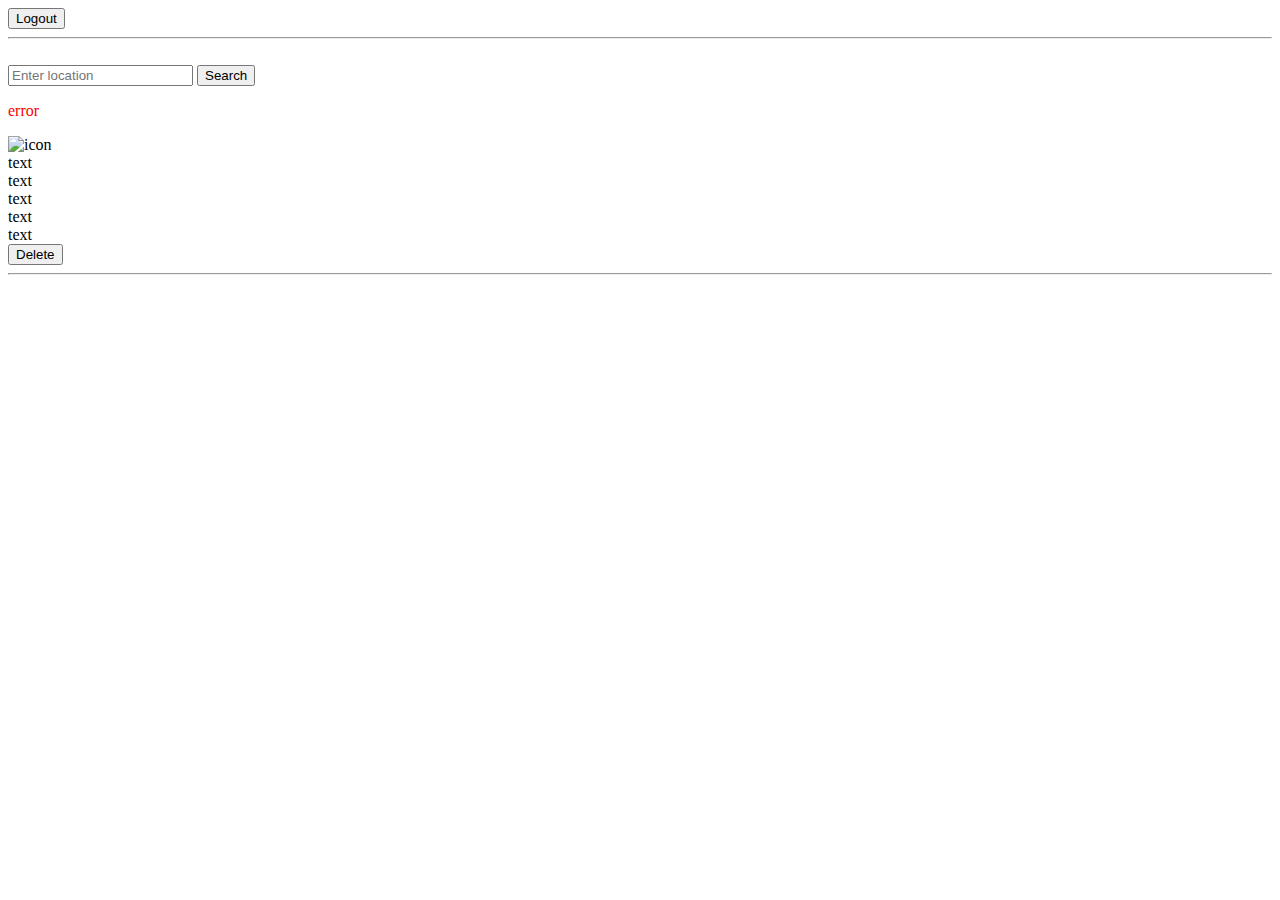
<file: src/main/resources/templates/index.html>
<!DOCTYPE html>
<html lang="en" xmlns:th="http://www.thymeleaf.org">
<head>
    <meta charset="UTF-8">
    <title>Title</title>
</head>
<body>
<div th:if="${username}">
    <span th:text="${username}"></span>
</div>
<form th:action="@{/logout}" method="post">
    <input type="submit" value="Logout">
</form>
<hr>
<br>
<form action="/search" method="get">
    <label for="search">
        <input id="search" type="text" name="location" placeholder="Enter location" required>
    </label>

    <input type="submit" value="Search">

    <div th:if="${error}" style="color: red">
        <p th:text="${error}">error</p>
    </div>
</form>

<div th:each="location : ${locations}">
    <img th:src="@{https://openweathermap.org/img/wn/{icon}.png(icon=${location.getIcon()})}" alt="icon">
    <br>
    <span th:text="${location.getIcon()}">text</span>
    <br>
    <span th:text="${location.getTemperature()}">text</span>
    <br>
    <span th:text="${location.getName()} + ', ' + ${location.getState()}">text</span>
    <br>
    <span th:text="'Feels like ' + ${location.getFeelsLike()} + '. ' + ${location.getDescription()}">text</span>
    <br>
    <span th:text="'Humidity: ' + ${location.getHumidity()}">text</span>

    <form th:action="@{/delete-location/{id}(id=${location.getId()})}" th:method="delete">
        <input type="submit" value="Delete">
    </form>

    <hr>
</div>
</body>
</html>
</file>
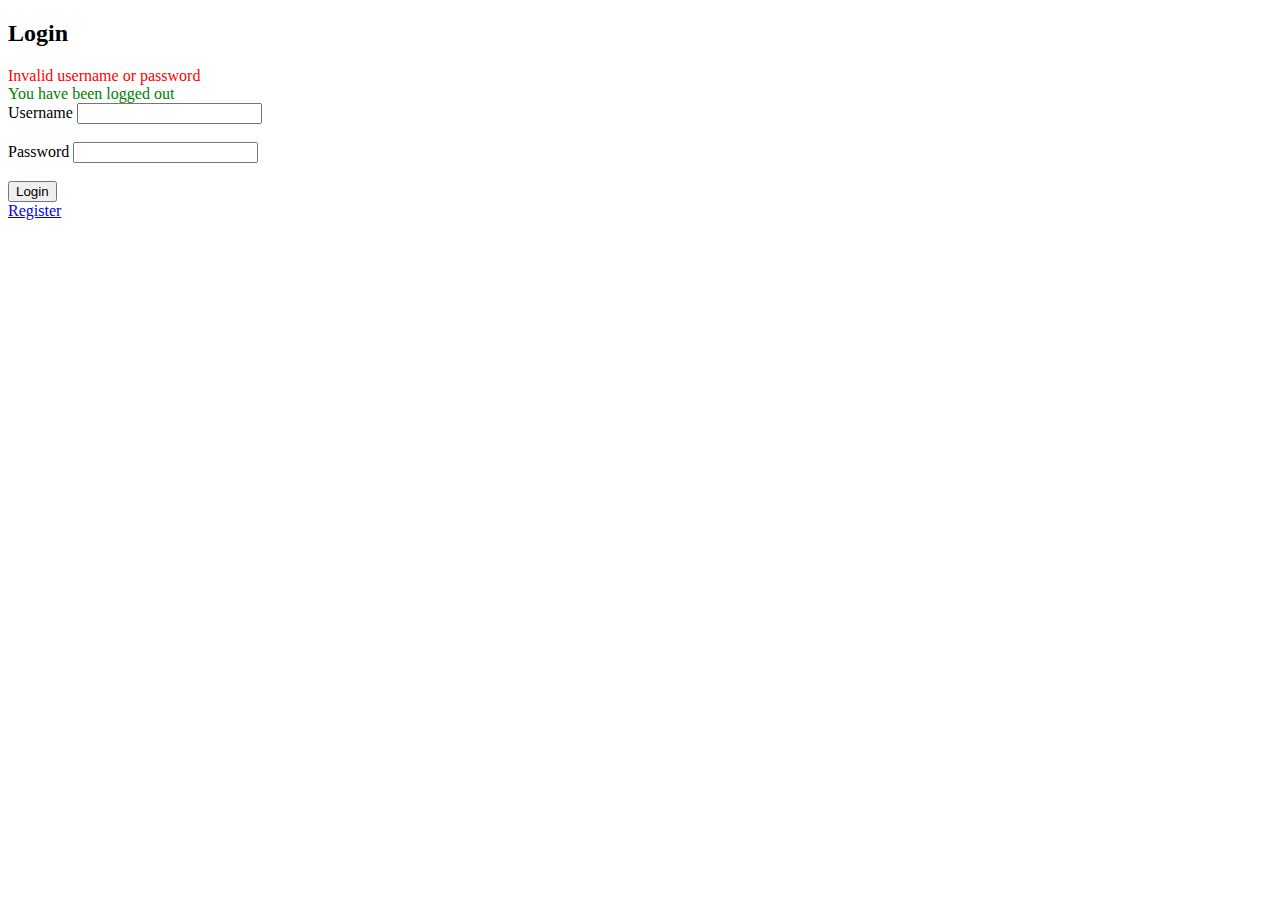
<file: src/main/resources/templates/login.html>
<!DOCTYPE html>
<html lang="en" xmlns:th="http://www.thymeleaf.org">
<head>
    <meta charset="UTF-8">
    <title>Login</title>
</head>
<body>
<h2>Login</h2>
<div th:if="${param.error}" style="color: red;">Invalid username or password</div>
<div th:if="${param.logout}" style="color: green;">You have been logged out</div>

<form th:action="@{/login}" method="post">
    <label for="username">Username
        <input id="username" type="email" name="username">
    </label><br><br>
    <label for="password">Password
        <input id="password" type="password" name="password">
    </label><br><br>

    <input type="submit" value="Login">
</form>

<a href="/registration">Register</a>
</body>
</html>
</file>
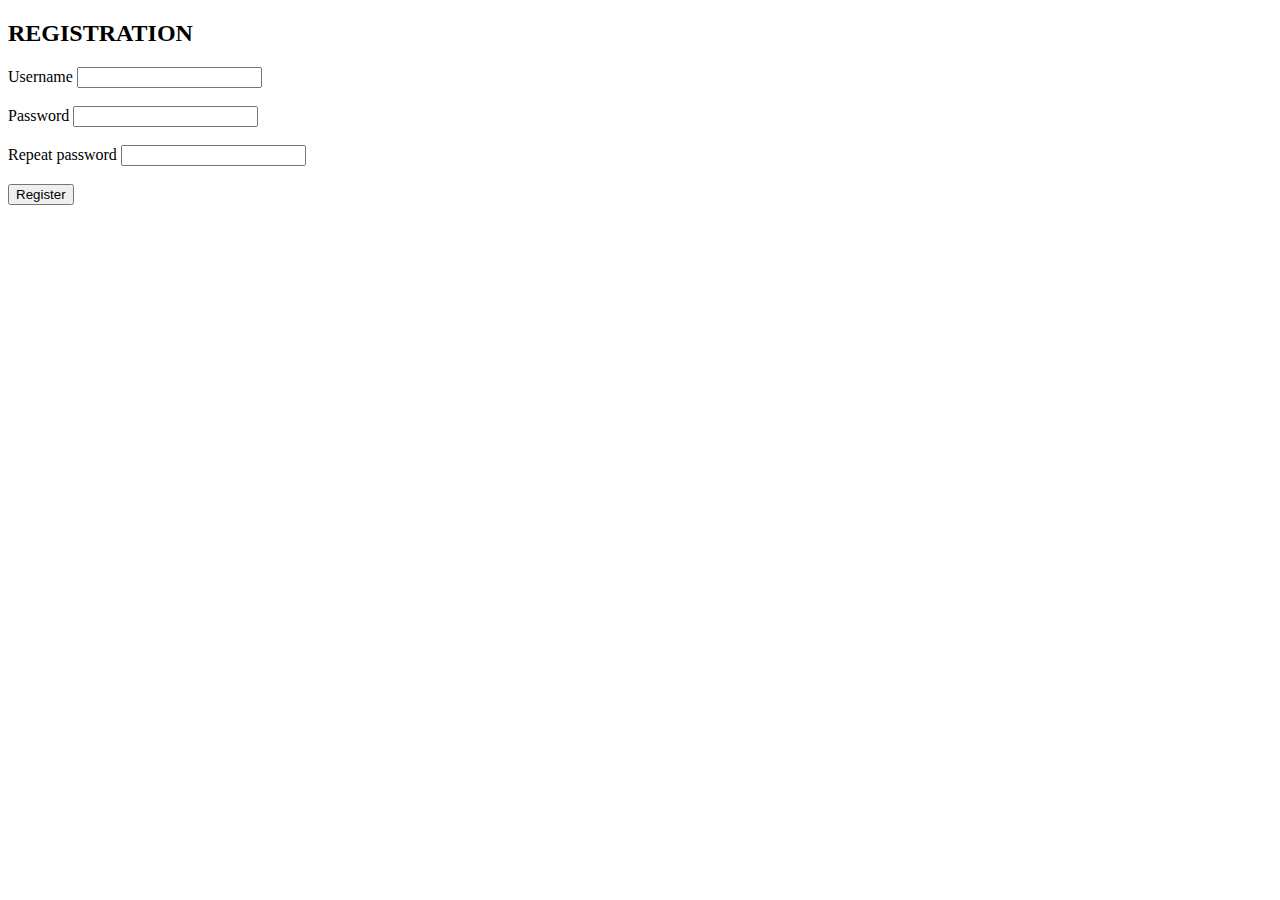
<file: src/main/resources/templates/registration.html>
<!DOCTYPE html>
<html lang="en" xmlns:th="http://www.thymeleaf.org">
<head>
    <meta charset="UTF-8">
    <title>Registration</title>
</head>
<body>
<h2>REGISTRATION</h2>
<form th:action="@{/registration}" method="post" th:object="${user}">
    <label for="username">Username
        <input id="username" type="email" th:field="*{username}">
        <span th:if="${#fields.hasErrors('username')}" th:errors="*{username}" style="color: red;"></span>
    </label><br><br>
    <label for="password">Password
        <input id="password" type="password" th:field="*{password}">
        <span th:if="${#fields.hasErrors('password')}" th:errors="*{password}" style="color: red;"></span>
    </label><br><br>
    <label for="repeat_password">Repeat password
        <input id="repeat_password" type="password" th:field="*{repeatPassword}">
        <span th:if="${#fields.hasErrors('repeatPassword')}" th:errors="*{repeatPassword}" style="color: red;"></span>
    </label><br><br>
    <input type="submit" value="Register">
</form>
</body>
</html>
</file>
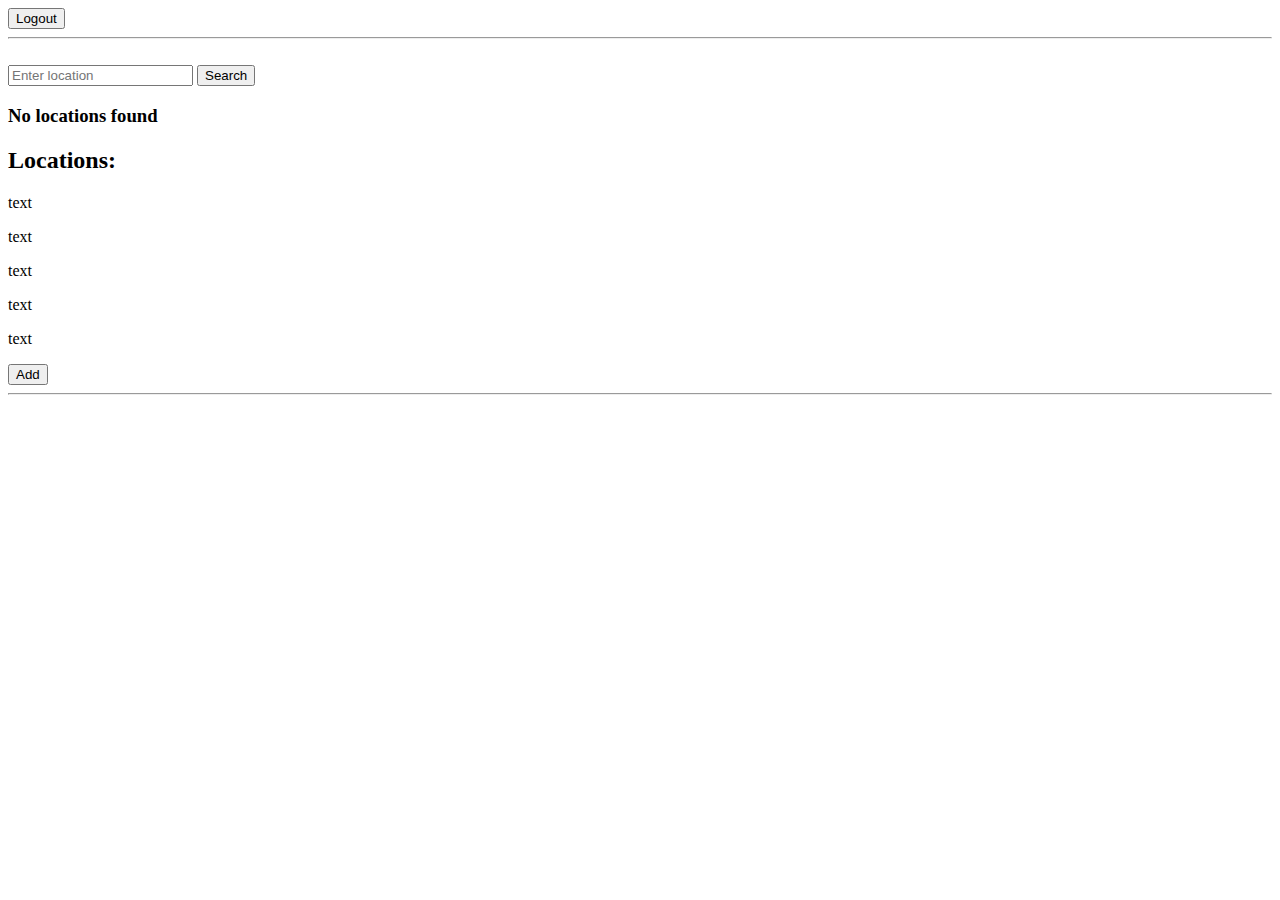
<file: src/main/resources/templates/search-result.html>
<!DOCTYPE html>
<html lang="en" xmlns:th="http://www.thymeleaf.org">
<head>
    <meta charset="UTF-8">
    <title>Title</title>
</head>
<body>
<div th:if="${username}">
    <span th:text="${username}"></span>
</div>
<form th:action="@{/logout}" method="post">
    <input type="submit" value="Logout">
</form>
<hr>
<br>
<form action="/search" method="get">
    <label for="search">
        <input id="search" type="text" name="location" placeholder="Enter location" required>
    </label>

    <input type="submit" value="Search">
</form>

<div th:if="${locations.isEmpty()}">
    <h3>No locations found</h3>
</div>
<div th:unless="${locations.isEmpty()}">
    <h2>Locations:</h2>
    <div th:each="location : ${locations}">
        <p th:text="${location.getName()}">text</p>
        <p th:text="'Latitude: ' + ${location.getLatitude()}">text</p>
        <p th:text="'Longitude: ' + ${location.getLongitude()}">text</p>
        <p th:text="'Coutry: ' + ${location.getCountry()}">text</p>
        <p th:text="'State: ' + ${location.getState()}">text</p>

        <form th:action="@{/add-location}" method="post">
            <input type="hidden" name="latitude" th:value="${location.getLatitude()}">
            <input type="hidden" name="longitude" th:value="${location.getLongitude()}">

            <input type="submit" value="Add">
        </form>

        <hr>
    </div>
</div>
</body>
</html>
</file>
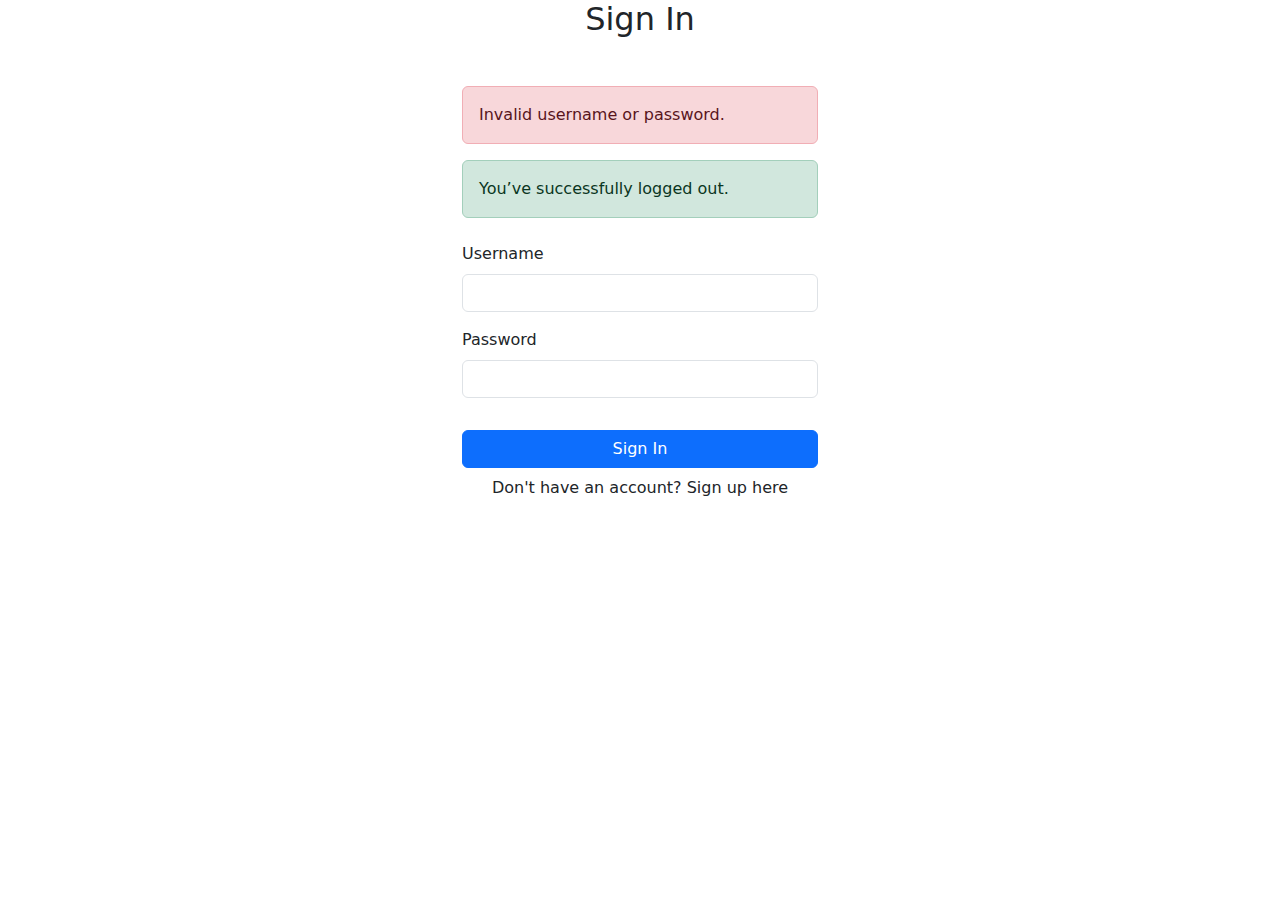
<file: src/main/resources/templates/sign-in.html>
<!DOCTYPE html>
<html lang="en" xmlns:th="http://www.thymeleaf.org">
<head>
    <meta charset="UTF-8">
    <title>Weather Viewer – Sign In</title>

    <link href="https://cdn.jsdelivr.net/npm/bootstrap@5.3.0/dist/css/bootstrap.min.css" rel="stylesheet">
    <link rel="stylesheet" th:href="@{/style.css}">
</head>
<body>

<div class="container">
    <div class="row justify-content-center">
        <div class="col-6">
            <div class="weather-logo"></div>
        </div>
    </div>

    <h2 class="text-center mb-5">Sign In</h2>

    <div class="row justify-content-center">
        <div class="col-12 col-lg-4 col-md-6 col-sm-12">

            <!-- Сообщения об ошибках -->
            <div th:if="${param.error}" class="alert alert-danger" role="alert">
                Invalid username or password.
            </div>
            <div th:if="${param.logout}" class="alert alert-success" role="alert">
                You’ve successfully logged out.
            </div>

            <form th:action="@{/sign-in}" method="post" class="mt-4">
                <div class="mb-3">
                    <label for="username" class="form-label">Username</label>

                    <input type="text"
                           class="form-control"
                           id="username"
                           name="username"
                           required>
                </div>
                <div class="mb-3">
                    <label for="password" class="form-label">Password</label>
                    <input type="password"
                           class="form-control"
                           id="password"
                           name="password"
                           required>
                </div>

                <button type="submit" class="btn btn-primary w-100 mt-3">Sign In</button>
                <p class="mt-2 text-center">
                    Don't have an account? <a th:href="@{/sign-up}">Sign up here</a>
                </p>
            </form>
        </div>
    </div>
</div>

</body>
</html>
</file>
